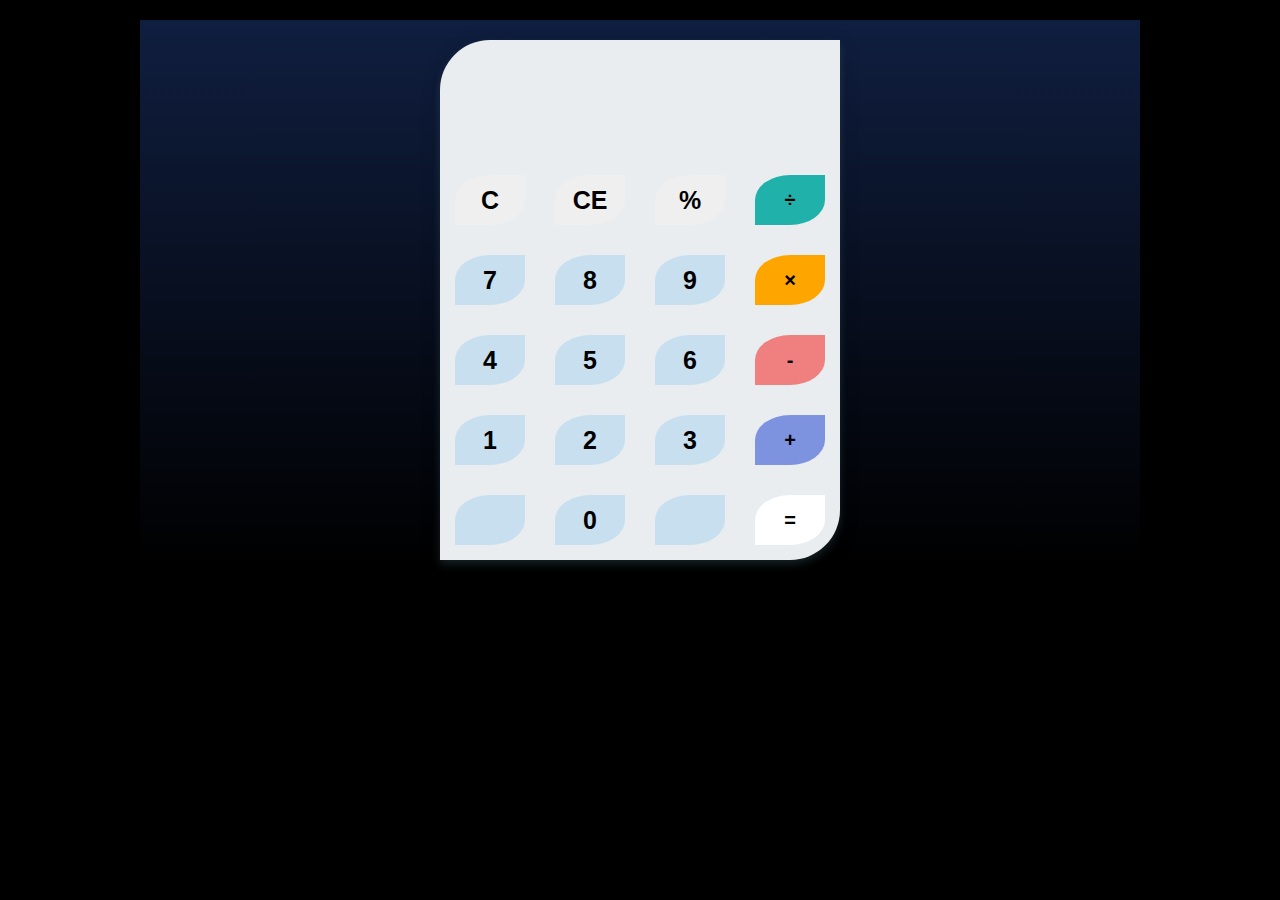
<file: Calculator/index.html>
<html>
    <head>
        <link href="https://fonts.googleapis.com/css?family=Open+Sans:600,700" rel="stylesheet">
        <title>A simple calculator</title>
        <link rel="stylesheet" href="style.css">
    </head>
    <body>
        <div id="container">
            <div id="calculator">
                <div id="result">
                    <div id="history"><p id="history-value"></p></div>
                    <div id="output"><p id="output-value"></p></div>
                </div>
                <div id="keyboard">
                    <button class="operator" id="clear">C</button>
                    <button class="operator" id="backspace">CE</button>
                    <button class="operator" id="%">%</button>
                    <button class="operator" id="/">&#247;</button>
                    <button class="number" id="7">7</button>
                    <button class="number" id="8">8</button>
                    <button class="number" id="9">9</button>
                    <button class="operator" id="*">&times;</button>
                    <button class="number" id="4">4</button>
                    <button class="number" id="5">5</button>
                    <button class="number" id="6">6</button>
                    <button class="operator" id="-">-</button>
                    <button class="number" id="1">1</button>
                    <button class="number" id="2">2</button>
                    <button class="number" id="3">3</button>
                    <button class="operator" id="+">+</button>
                    <button class="empty" id="empty"></button>
                    <button class="number" id="0">0</button>
                    <button class="empty" id="empty"></button>
                    <button class="operator" id="=">=</button>
                </div>
            </div>
        </div>
        <script src="script.js"></script>
    </body>
</html>
</file>
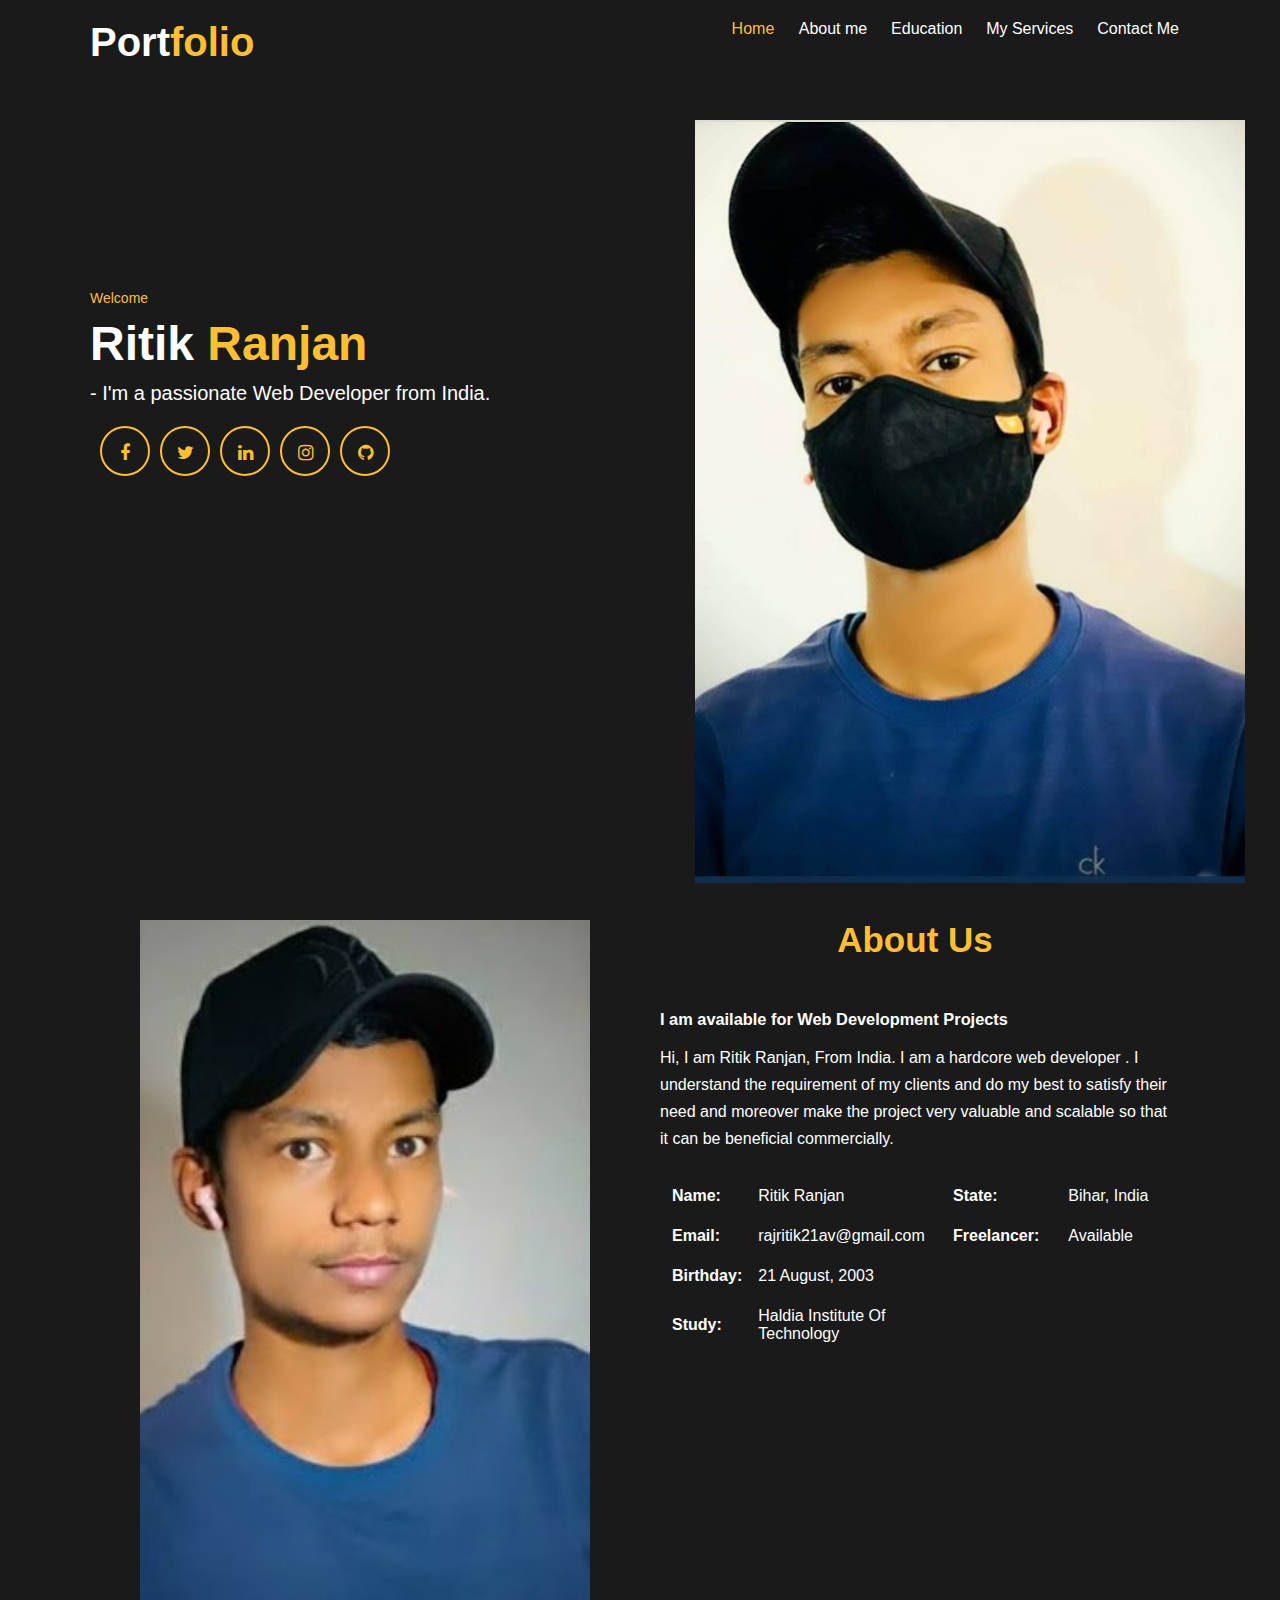
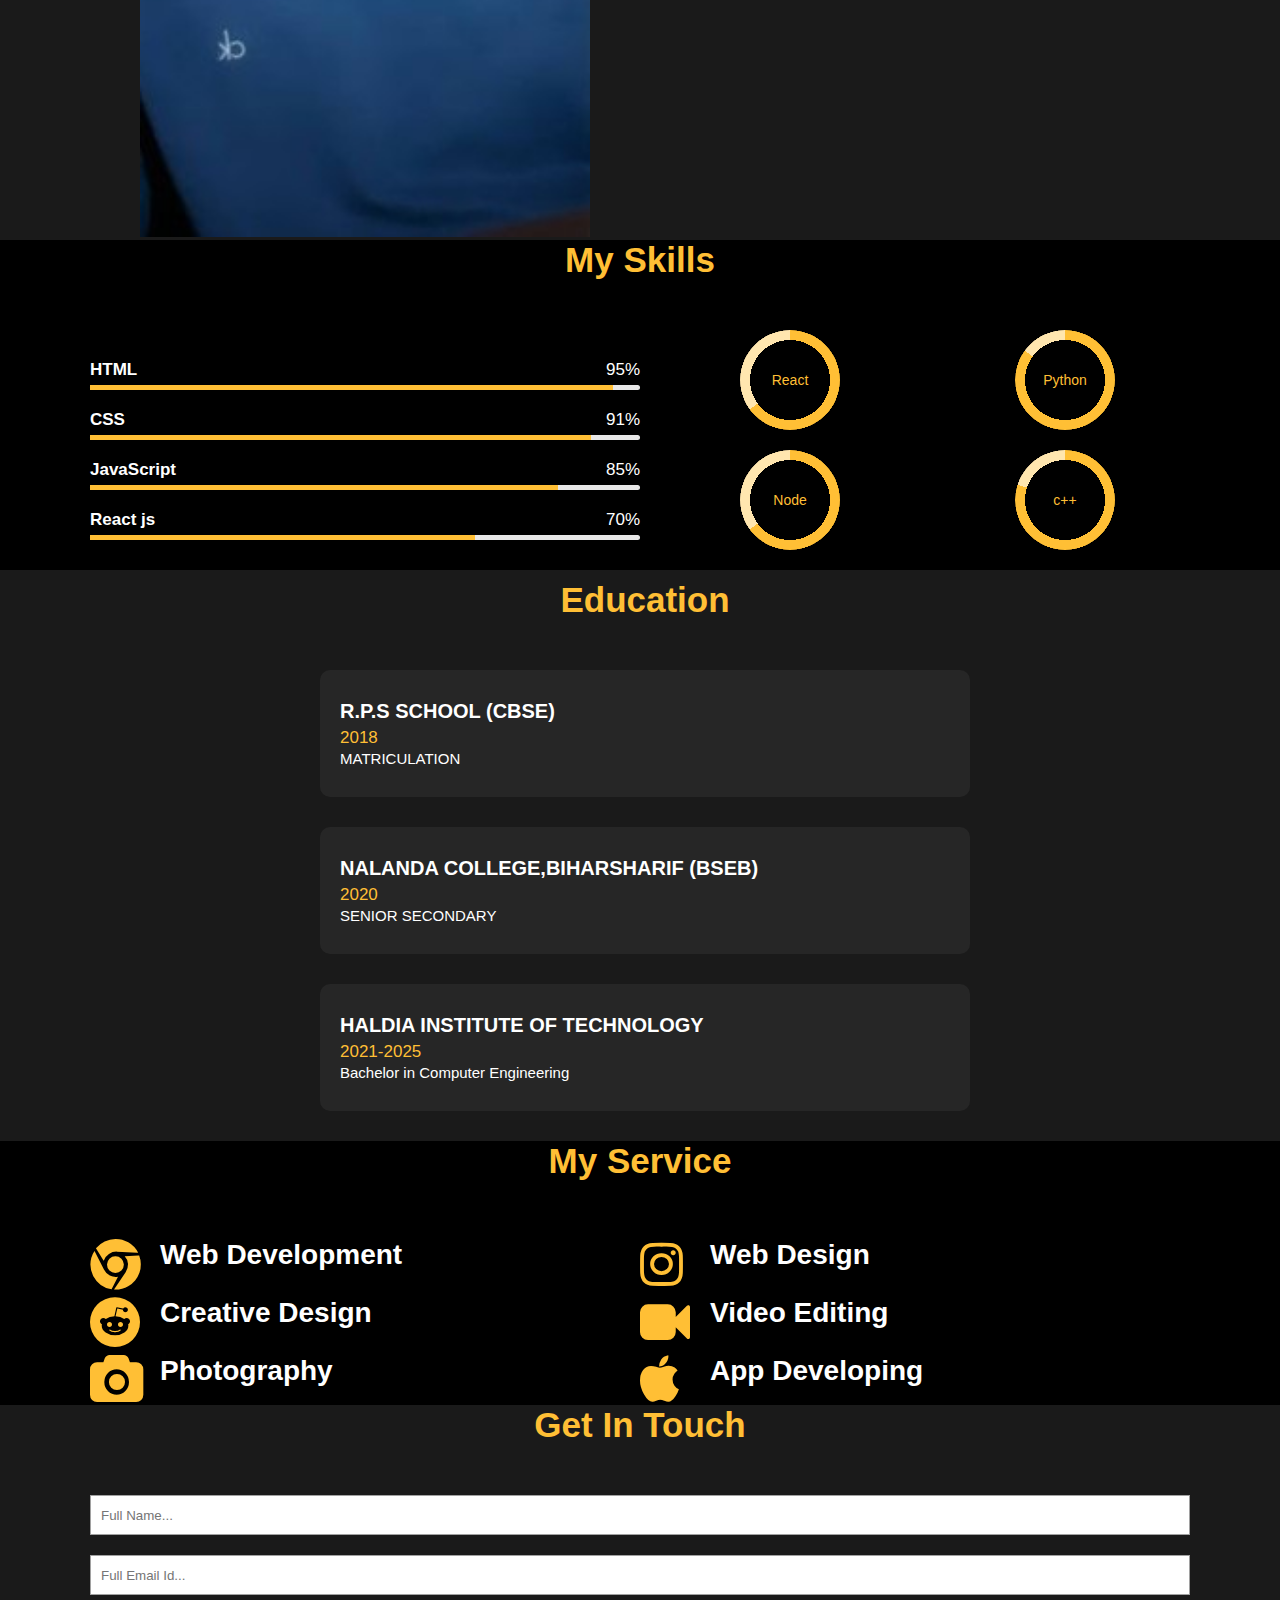
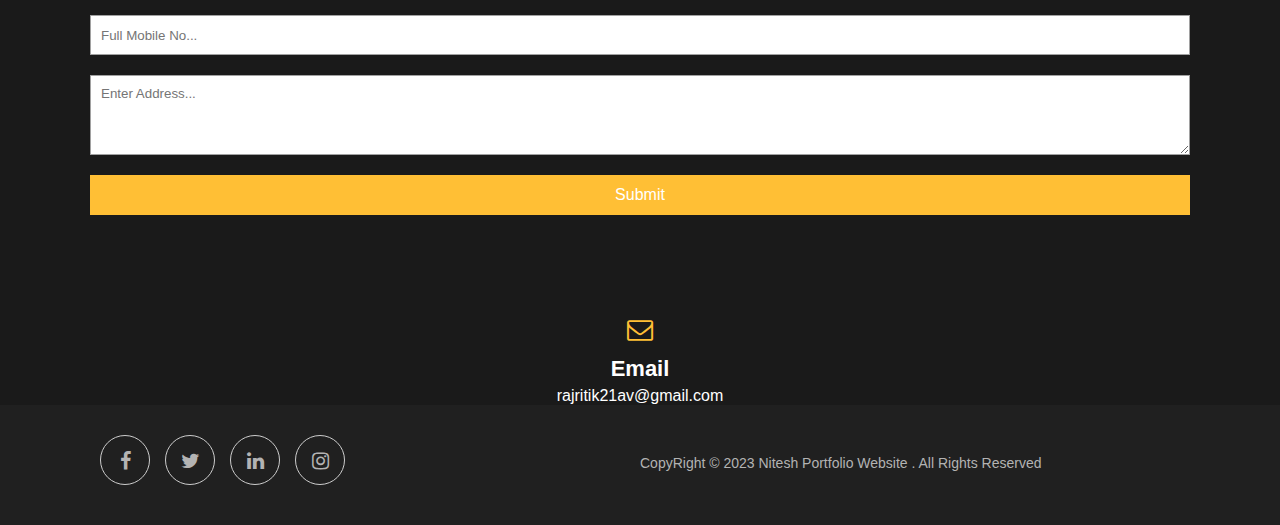
<file: Portfolio/index.html>
<!-----META SECTION----->
<!DOCTYPE html>
<html>
  <head>
    <title>Student Portfolio Website Template</title>
    <meta charset="utf-8" />
    <meta name="viewport" content="width=device-width, initial-scale=1" />
    <link
      rel="stylesheet"
      href="https://maxcdn.bootstrapcdn.com/font-awesome/4.7.0/css/font-awesome.min.css"
    />
    <link rel="stylesheet" href="style.css" />
  </head>
  <body>
    <!-----MENU SECTION------>
    <div class="main-panel">
      <div class="container">
        <div class="width-33 logo">
          Port<span class="span-col">folio</span>
        </div>
        <div class="width-66">
          <nav>
            <a href="#">
              <span class="span-col">Home</span>
            </a>
            <a href="#about">About me</a>
            <a href="#Education">Education</a>
            <a href="#Service">My Services</a>
            <a href="#contact">Contact Me</a>
          </nav>
        </div>
      </div>
      <!------MAIN BANNERR------>
      <div class="container">
        <div class="width-50">
          <div class="banner-section">
            <span class="span-col">Welcome</span>
            <h1>Ritik <span class="span-col">Ranjan</span></h1>
            <h2>- I'm a passionate Web Developer from India.</h2>
            <a href="https://www.facebook.com/ritik.ranjan.102">
              <i class="fa fa-facebook"></i>
            </a>
            <a href="https://twitter.com/RajRiti16572892">
              <i class="fa fa-twitter"></i>
            </a>
            <a href="https://www.linkedin.com/in/ritik-ranjan-15913522a/">
              <i class="fa fa-linkedin"></i>
            </a>
            <a href="https://www.instagram.com/itz.raj_ritik">
              <i class="fa fa-instagram"></i>
            </a>
            <a href="https://github.com/rajritik21">
              <i class="fa fa-github"></i>
            </a>
          </div>
        </div>
        <div class="width-50">
          <img src="pic.jpg" />
        </div>
      </div>
    </div>
    <!------ABOUT US SECTION------>
    <div class="main-section bg-lightgrey">
      <div class="container">
        <div class="width-50">
          <img src="pic2.jpg" class="about-img" />
        </div>
        <div class="width-50">
          <div class="about-us">
            <h2 class="heading-text" id="about">About Us</h2>
            <h3>I am available for Web Development Projects</h3>
            <p>
              Hi, I am Ritik Ranjan, From India. I am a hardcore web developer . I understand the requirement of my clients and do my best to satisfy their need and moreover make the project very valuable and scalable so that it can be beneficial commercially.

            </p>
            <div class="width-50 mt-20">
              <table cellspacing="8" cellpadding="8">
                <tr>
                  <th>Name:</th>
                  <td>Ritik Ranjan</td>
                </tr>
                <tr>
                  <th>Email:</th>
                  <td>rajritik21av@gmail.com</td>
                </tr>
                <tr>
                  <th>Birthday:</th>
                  <td>21 August, 2003</td>
                </tr>
                <tr>
                  <th>Study:</th>
                  <td>Haldia Institute Of Technology</td>
                </tr>
              </table>
            </div>
            <div class="width-50 mt-20">
              <table cellspacing="8" cellpadding="8">
                <tr>
                  <th class="table-pad">State:</th>
                  <td>Bihar, India</td>
                </tr>
                <tr>
                  <th class="table-pad">Freelancer:</th>
                  <td>Available</td>
                </tr>
              </table>
            </div>
          </div>
        </div>
      </div>
    </div>
    <!------SKILL SECTION------>
    <div class="main-section">
      <div class="container">
        <h2 class="heading-text">My Skills</h2>
        <div class="width-50">
          <div class="skill">
            <b>HTML</b>
            <span>95%</span>
            <div>
              <span style="width: 95%"></span>
            </div>
          </div>
          <div class="skill">
            <b>CSS</b>
            <span>91%</span>
            <div>
              <span style="width: 91%"></span>
            </div>
          </div>
          <div class="skill">
            <b>JavaScript</b>
            <span>85%</span>
            <div>
              <span style="width: 85%"></span>
            </div>
          </div>
          <div class="skill">
            <b>React js</b>
            <span>70%</span>
            <div>
              <span style="width: 70%"></span>
            </div>
          </div>
        </div>
        <div class="width-50">
          <div class="width-50">
            <div
              role="progressbar"
              aria-valuenow="65"
              aria-valuemin="0"
              aria-valuemax="100"
              style="--value: 65"
            >
              React
            </div>
          </div>
          <div class="width-50">
            <div
              role="progressbar"
              aria-valuenow="85"
              aria-valuemin="0"
              aria-valuemax="100"
              style="--value: 85"
            >
              Python
            </div>
          </div>
          <div class="width-50">
            <div
              role="progressbar"
              aria-valuenow="65"
              aria-valuemin="0"
              aria-valuemax="100"
              style="--value: 65"
            >
              Node
            </div>
          </div>
          <div class="width-50">
            <div
              role="progressbar"
              aria-valuenow="85"
              aria-valuemin="0"
              aria-valuemax="100"
              style="--value: 80"
            >
              c++
            </div>
          </div>
        </div>
      </div>
    </div>
    <!------EXPERIENCE SECTION------>
    <div class="main-section bg-lightgrey">
      <div class="container">
        <div class="edu-exp">
          <h2 class="heading-text" id="Education">Education</h2>
          <div class="experience-list">
            <div class="experience-content">
              <h2>R.P.S  SCHOOL (CBSE)</h2>
              <h3>2018</h3>
              <p>MATRICULATION</p>
            </div>
          </div>
          <div class="experience-list">
            <div class="experience-content">
              <h2>NALANDA COLLEGE,BIHARSHARIF (BSEB)</h2>
              <h3>2020</h3>
              <p>SENIOR SECONDARY</p>
            </div>
          </div>
          <div class="experience-list">
            <div class="experience-content">
              <h2>HALDIA INSTITUTE OF TECHNOLOGY</h2>
              <h3>2021-2025</h3>
              <p>Bachelor in Computer Engineering</p>
            </div>
          </div>
        </div>
      </div>
    </div>
    <!------SERVICE SECTION------>
    <div class="main-section">
      <div class="container">
        <h2 class="heading-text" id="Service">My Service</h2>
        <div class="width-50">
          <div class="service-list">
            <i class="fa fa-chrome"></i>
            <h3>Web Development</h3>
            <p>
            </p>
          </div>
        </div>
        <div class="width-50">
          <div class="service-list">
            <i class="fa fa-instagram"></i>
            <h3>Web Design</h3>
            <p>
            </p>
          </div>
        </div>
        <div class="width-50">
          <div class="service-list">
            <i class="fa fa-reddit"></i>
            <h3>Creative Design</h3>
            <p>
            </p>
          </div>
        </div>
        <div class="width-50">
          <div class="service-list">
            <i class="fa fa-video-camera"></i>
            <h3>Video Editing</h3>
            <p>
            </p>
          </div>
        </div>
        <div class="width-50">
          <div class="service-list">
            <i class="fa fa-camera"></i>
            <h3>Photography</h3>
            <p>
            </p>
          </div>
        </div>
        <div class="width-50">
          <div class="service-list">
            <i class="fa fa-apple"></i>
            <h3>App Developing</h3>
            <p>
            </p>
          </div>
        </div>
      </div>
    </div>
    <!-------------CONTACT US SECTION----------------------->
    <div class="main-section contact bg-lightgrey">
      <div class="container">
        <h2 class="heading-text" id="contact">Get In Touch</h2>
        <div class="width-100">
          <form>
            <input type="text" placeholder="Full Name..." />
            <input type="text" placeholder="Full Email Id..." />
            <input type="text" placeholder="Full Mobile No..." />
            <textarea placeholder="Enter Address..."></textarea>
            <button type="submit">Submit</button>
          </form>
        </div>
        <div class="width-33 contact-auto">
          <h3>
            <i class="fa fa-envelope-o"></i>
          </h3>
          <h4>Email</h4>
          <p>rajritik21av@gmail.com</p>
        </div>
      </div>
    </div>
    <!------FOOTER SECTION------>
    <div class="footer">
      <div class="container">
        <div class="footer-sect social-icon width-50">
          <a href="https://www.facebook.com/ritik.ranjan.102">
            <i class="fa fa-facebook"></i>
          </a>
          <a href="https://twitter.com/RajRiti16572892">
            <i class="fa fa-twitter"></i>
          </a>
          <a href="https://www.linkedin.com/in/ritik-ranjan-15913522a/">
            <i class="fa fa-linkedin"></i>
          </a>
          <a href="https://www.instagram.com/itz.raj_ritik">
            <i class="fa fa-instagram"></i>
          </a>
        </div>
        <div class="footer-sect mt-20 width-50">
          CopyRight © 2023 Nitesh Portfolio Website . All Rights Reserved
        </div>
      </div>
    </div>
  </body>
</html>
</file>
<file: Calculator/style.css>
body{
    font-family: 'Open Sans',sans-serif;
    background-color: black;
    }
    #container{
    width: 1000px;
    height: 550px;
    background-image: linear-gradient(rgba(52, 99, 210, 0.3),rgba(0,0,0,0.3));
    margin: 20px auto;
    }
    #calculator{
    width: 400px;
    height: 520px;
    background-color: #eaedef;
    margin: 0 auto;
    top: 20px;
    position: relative;
    border-radius: 50px 0 50px 0;
    box-shadow: 0 4px 8px 0 rgba(112, 168, 189, 0.2), 0 6px 20px 0 rgba(0, 0, 0, 0.19);
    }
    #result{
    height: 120px;
    }
    #history{
    text-align: right;
    height: 20px;
    margin: 0 20px;
    padding-top: 10px;
    font-size: 20px;
    color: #000;
    }
    #output{
    text-align: right;
    height: 60px;
    margin: -10px 20px;
    font-size: 40px;
    color: #5aac65;
    }
    #keyboard{
    height: 400px;
    }
    .operator, .number, .empty{
    width: 70px;
    height: 50px;
    margin: 15px;
    float: left;
    border-radius: 50% 0 50%;
    border-width: 0;
    font-weight: bold;
    font-size: 25px;
    }
    .number, .empty{
    background-color: #c7dfef;
    }
    .number, .operator{
    cursor: pointer;
    }
    .operator:active, .number:active{
    font-size: 13px;
    }
    .operator:focus, .number:focus, .empty:focus{
    outline: 0;
    }
    button:nth-child(4){
    font-size: 20px;
    background-color: #20b2aa;
    }
    button:nth-child(8){
    font-size: 20px;
    background-color: #ffa500;
    }
    button:nth-child(12){
    font-size: 20px;
    background-color: #f08080;
    }
    button:nth-child(16){
    font-size: 20px;
    background-color: #7d93e0;
    }
    button:nth-child(20){
    font-size: 20px;
    background-color: #ffffff;
    }
</file>
<file: Portfolio/style.css>
/****COMMON CSS SECTION****/
* {
	box-sizing: border-box;
	margin: 0;
	padding: 0;
	-outline: 0;
	font-family : Roboto, sans-serif, arial;
}
html, body 
	{
	font-size: 14px;
	font-weight: 400;
	background: #000000;
	color: #fff;
}
.container {
	width: 1100px;
	margin: 0px auto;
	display: table;
}
.width-33 {
	width: 33%;
	float: left;
}
.width-66 {
	width: 66%;
	float: left;
}
/****MENU SECTION****/
.main-panel {
	width: 100%;
	float: left;
	padding-top: 20px;
	padding-bottom: 50px;
	height: 100vh;
}

.logo {
	font-size: 40px;
	font-weight: 600;
}

.span-col {
	color: #ffbf35;
}

nav {
	float: right;
}

nav a {
	text-decoration: none;
	font-size: 16px;
	font-weight: 500;
	margin-left: 20px;
	color: white;
}

/****Main BANNER****/
.width-50 {
	float: left;
	width: 50%;
}
.banner-section {
	width: 100%;
	float: left;
	margin-top: 25vh;
}
.banner-section h1 {
	font-size: 48px;
	margin-top: 10px;
	font-weight: bolder;
}
.banner-section h2 {
	font-size: 20px;
	line-height: 25px;
	margin-top: 10px;
	font-weight: 400;
}
.banner-section a {
	float: left;
	text-decoration: none;
	font-size: 18px;
	margin-top: 20px;
	border-radius: 50%;
	text-align: center;
	border: 2px solid #ffbf35;
	color: #ffbf35;
	margin-left: 10px;
	height: 50px;
	width: 50px;
	line-height: 50px;
}
/****Main BANNER IMAGE****/
.main-panel img {
	margin-top: 10%;
	width: 100%;
	margin-left: 10%;
}

/ABOUT US SECTION/
.main-section {
	width: 100%;
	float: left;
	padding: 110px 0px 110px 0px;
}
.width-100 {
	width: 100%;
	float: left;
}
.mt-20 {
	margin-top: 20px;
}
.heading-text {
	width: 100%;
	float: left;
	font-size: 35px;
	text-align: center;
	margin-bottom: 50px;
	color: #ffbf35;
}
.about-img {
	width: 100%;
	padding: 0px 50px;
	margin-top: 20px;
}
.about-us {
	width: 100%;
	float: left;
	padding: 20px;
}
.about-us p {
	font-size: 16px;
	margin-top: 15px;
	line-height: 27px;
}
table {
	width: 100%;
}
table th,
table td {
	font-size: 16px;
	text-align: left;
	padding: 7px 4px;
}
.table-pad{
	padding-left: 30px;
}

/****SKILL SECTION****/
.skill {
	margin-top: 30px;
	font-size: 17px;
}

.skill span {
	float: right;
}

.skill div {
	width: 100%;
	float: left;
	margin-top: 5px;
	background: #e7e7e7;
	border-radius: 10px;
}

.skill div span {
	background: #ffbf35;
	height: 5px;
	float: left;
}

div[role="progressbar"] {
	color: #ffbf35;
	margin-left: 100px;
	margin-bottom: 20px;
	width: 100px;
	;
	height: 100px;
	;
	border-radius: 50%;

	place-items: center;
	display: grid;

	--pgPercentage: var(--value);
	background: radial-gradient(closest-side, black 80%, transparent 0 99.9%, black 0),
		conic-gradient(#ffbf35 calc(var(--pgPercentage) * 1%), #ffe6af 0);

}

/****EXPERIENCE SECTION****/
.bg-lightgrey {
	background-color: #1a1a1a;
}
.edu-exp {
	padding: 10px 0px;
	width: 60%;
	margin: auto;
	padding-left: 10px;
}
.experience-list {
	width: 100%;
	float: left;
	padding: 30px 10px;
	background: #262626;
	margin-bottom: 30px;
    border-radius:10px ;
}
.experience-content {
	width: 100%;
	float: left;
	margin-left: 10px;
}
.experience-content h2 {

	font-weight: 600;
	margin-bottom: 5px;
	font-size: 20px;
}
.experience-content h3 {
	color: #ffbf35;
	font-weight: 500;
	margin-bottom: 2px;
	font-size: 17px;
}
.experience-content p {
	font-size: 15px;
}

/SERVICE SECTION/
.service-list {
	padding: 40px;
	margin-top: 35px;
	background: #262626;
	border-radius: 15px;
	width: 94%;
	float: left;
}

.service-list i {
	font-size: 50px;
	color: #ffbf35;
	width: 70px;
	float: left;
}

.service-list h3 {
	font-size: 28px;
	margin-top: 8px;
	margin-bottom: 15px;
}

.service-list p {
	font-size: 15px;
	line-height: 25px;
}

/CONTACT US SECTION/
.contact form {
	width: 66%;
	margin: 0px auto;
}
.contact input,
textarea {
	width: 100%;
	float: left;
	margin-bottom: 20px;
	height: 40px;
	padding: 10px;
	border: 1px solid #a1a1a1;
}
.contact textarea {
    height: 80px;
}
.contact button {
    width: 100%;
	float: left;
	margin-bottom: 20px;
	height: 40px;
	padding: 10px;
	background: #ffbf35;
	color: #fff;
	border: none;
	font-size: 16px;
}
.contact h3 {
	font-size: 26px;
	text-align: center;
	margin-top: 60px;
	color: #ffbf35;
}
.contact h4 {
	font-size: 22px;
	text-align: center;
	margin-top: 10px;
}
.contact p {
	text-align: center;
	font-size: 16px;
	margin-top: 5px;
}
.contact-auto{
    margin: auto;
    float: none;
    padding-top: 20px;
    display: flex;
    flex-direction: column;
}

/****FOOTER SECTION****/
.footer {
	background-color: #202020;
	padding: 30px 0px 40px 0px;
	width: 100%;
	float: left;
}
.footer-sect {
	color: #b3b3b3;
}
.footer-sect a {
	color: #b3b3b3;
	margin-left: 10px;
	text-decoration: none;
	font-size: 18px;
	text-align: center;
}
.social-icon a i {
	width: 50px;
	height: 50px;
	border: 1px solid #cdcdcd;
	line-height: 50px;
	font-size: 20px;
	border-radius: 50%;
}
</file>
